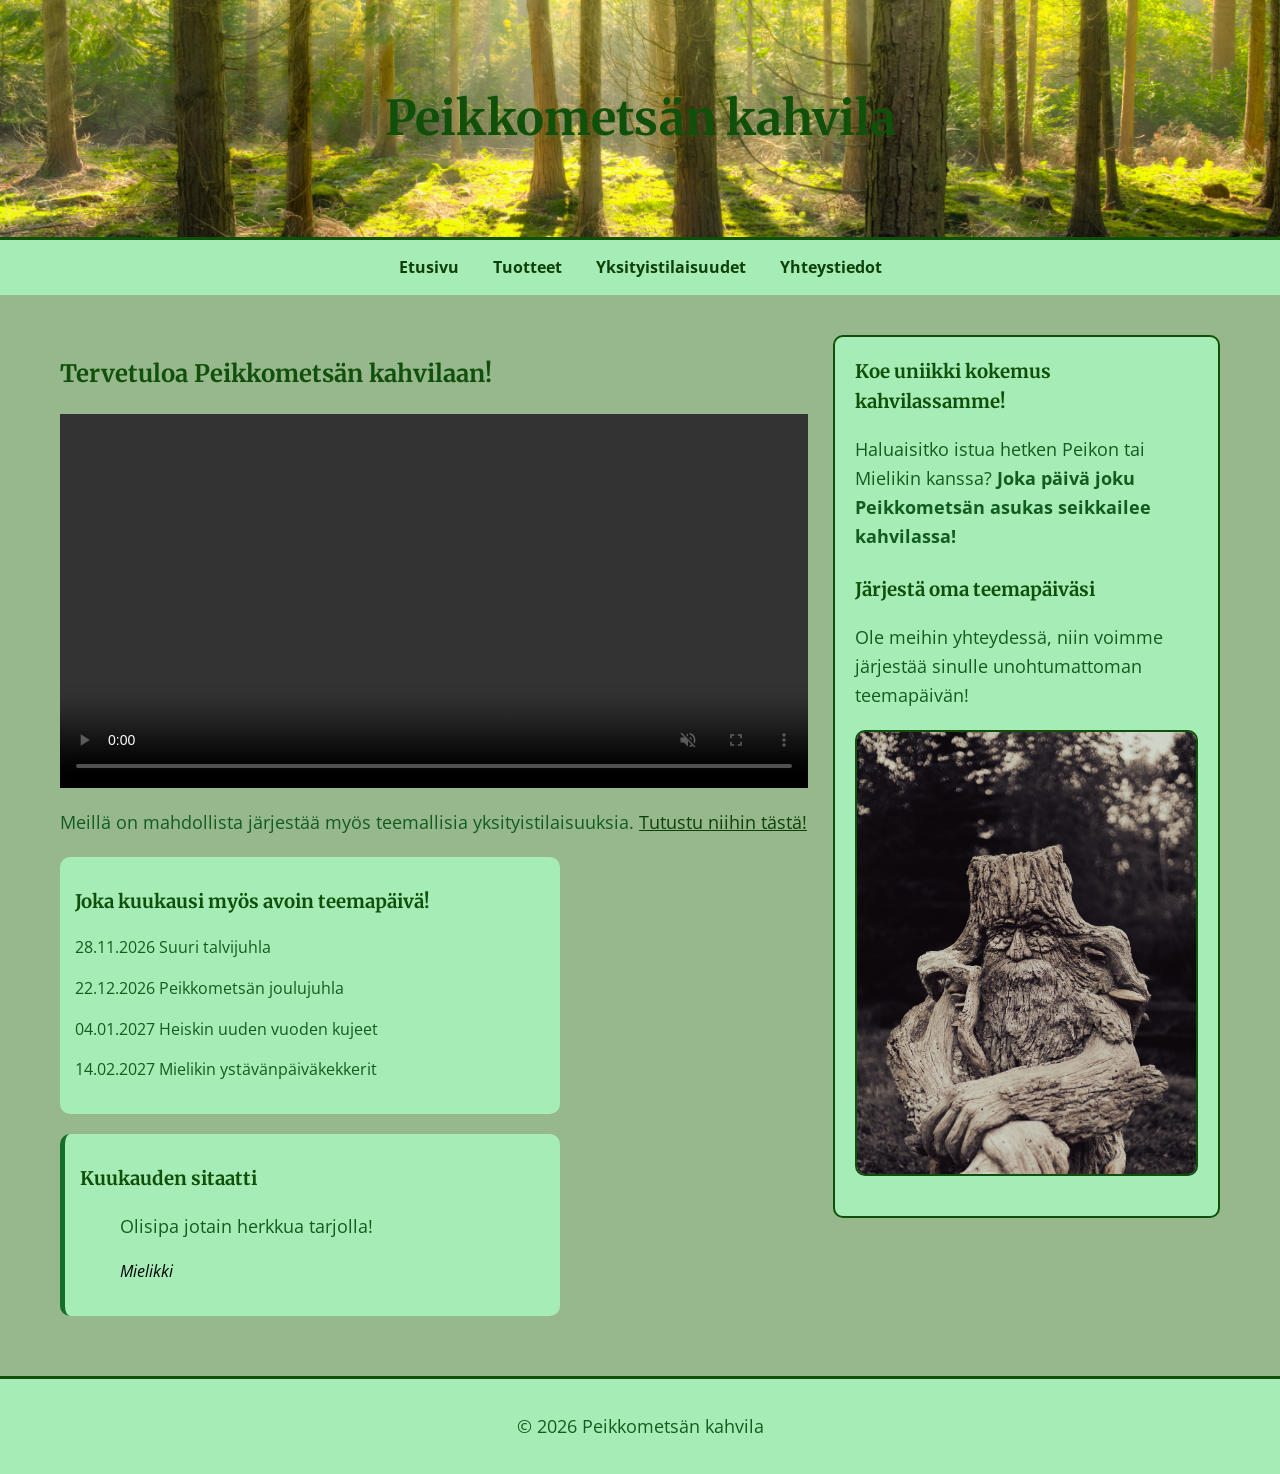
<file: index.html>
<!DOCTYPE html>
<html lang="fi">
<head>
    <meta charset="UTF-8">
    <meta name="viewport" content="width=device-width, initial-scale=1.0">
    <title>Peikkometsän kahvila</title>

    <link rel="stylesheet" href="index.css">

    <link rel="preconnect" href="https://fonts.googleapis.com">
    <link rel="preconnect" href="https://fonts.gstatic.com" crossorigin>

    <link href="https://fonts.googleapis.com/css2?family=Merriweather&family=Open+Sans:wght@400;700&display=swap" rel="stylesheet">
</head>

<body>

    <header>
        <h1>Peikkometsän kahvila</h1>
    </header>

    <nav>
        <a href="index.html">Etusivu</a>
        <a href="tuotteet.html">Tuotteet</a>
        <a href="yksityistilaisuus.html">Yksityistilaisuudet</a>
        <a href="yhteystiedot.html">Yhteystiedot</a>
    </nav>

    <main class="container">

        <section>

            <h2>Tervetuloa Peikkometsän kahvilaan!</h2>

            <section class="etusivuvideo">
            <video controls autoplay muted loop>
                <source src="Videot/14553347_1280_720_30fps.mp4" type="video/mp4">
                Selaimesi ei tue videota.
            </video>
            </section>
                

            <p>
                Meillä on mahdollista järjestää myös teemallisia yksityistilaisuuksia.
                <a href="yksityistilaisuus.html">Tutustu niihin tästä!</a>
            </p>

            <section class="teemapaivat">

                <h3>Joka kuukausi myös avoin teemapäivä!</h3>

                <ul>
                    <li>28.11.2026 Suuri talvijuhla</li>
                    <li>22.12.2026 Peikkometsän joulujuhla</li>
                    <li>04.01.2027 Heiskin uuden vuoden kujeet</li>
                    <li>14.02.2027 Mielikin ystävänpäiväkekkerit</li>
                </ul>

            </section>

            <article class="sitaatti">

                <h3>Kuukauden sitaatti</h3>

                <blockquote>
                    <p>Olisipa jotain herkkua tarjolla!</p>
                    <cite>Mielikki</cite>
                </blockquote>

            </article>

        </section>

        <aside>

            <h3>Koe uniikki kokemus kahvilassamme!</h3>

            <p>
                Haluaisitko istua hetken Peikon tai Mielikin kanssa?
                <strong>Joka päivä joku Peikkometsän asukas seikkailee kahvilassa!</strong>
            </p>

            <h3>Järjestä oma teemapäiväsi</h3>

            <p>
                Ole meihin yhteydessä, niin voimme järjestää sinulle
                unohtumattoman teemapäivän!
            </p>

            <img class="etusivukuva"
                 src="kuvat/pexels-andrii-smuryhin-506644683-31799811.jpg"
                 alt="Peikkometsän kahvilaa ympäröivä metsä"
                 width="800"
                 height="533">

        
        </aside>

    </main>

    <footer>
        <p>© 2026 Peikkometsän kahvila</p>
    </footer>

</body>
</html>
</file>
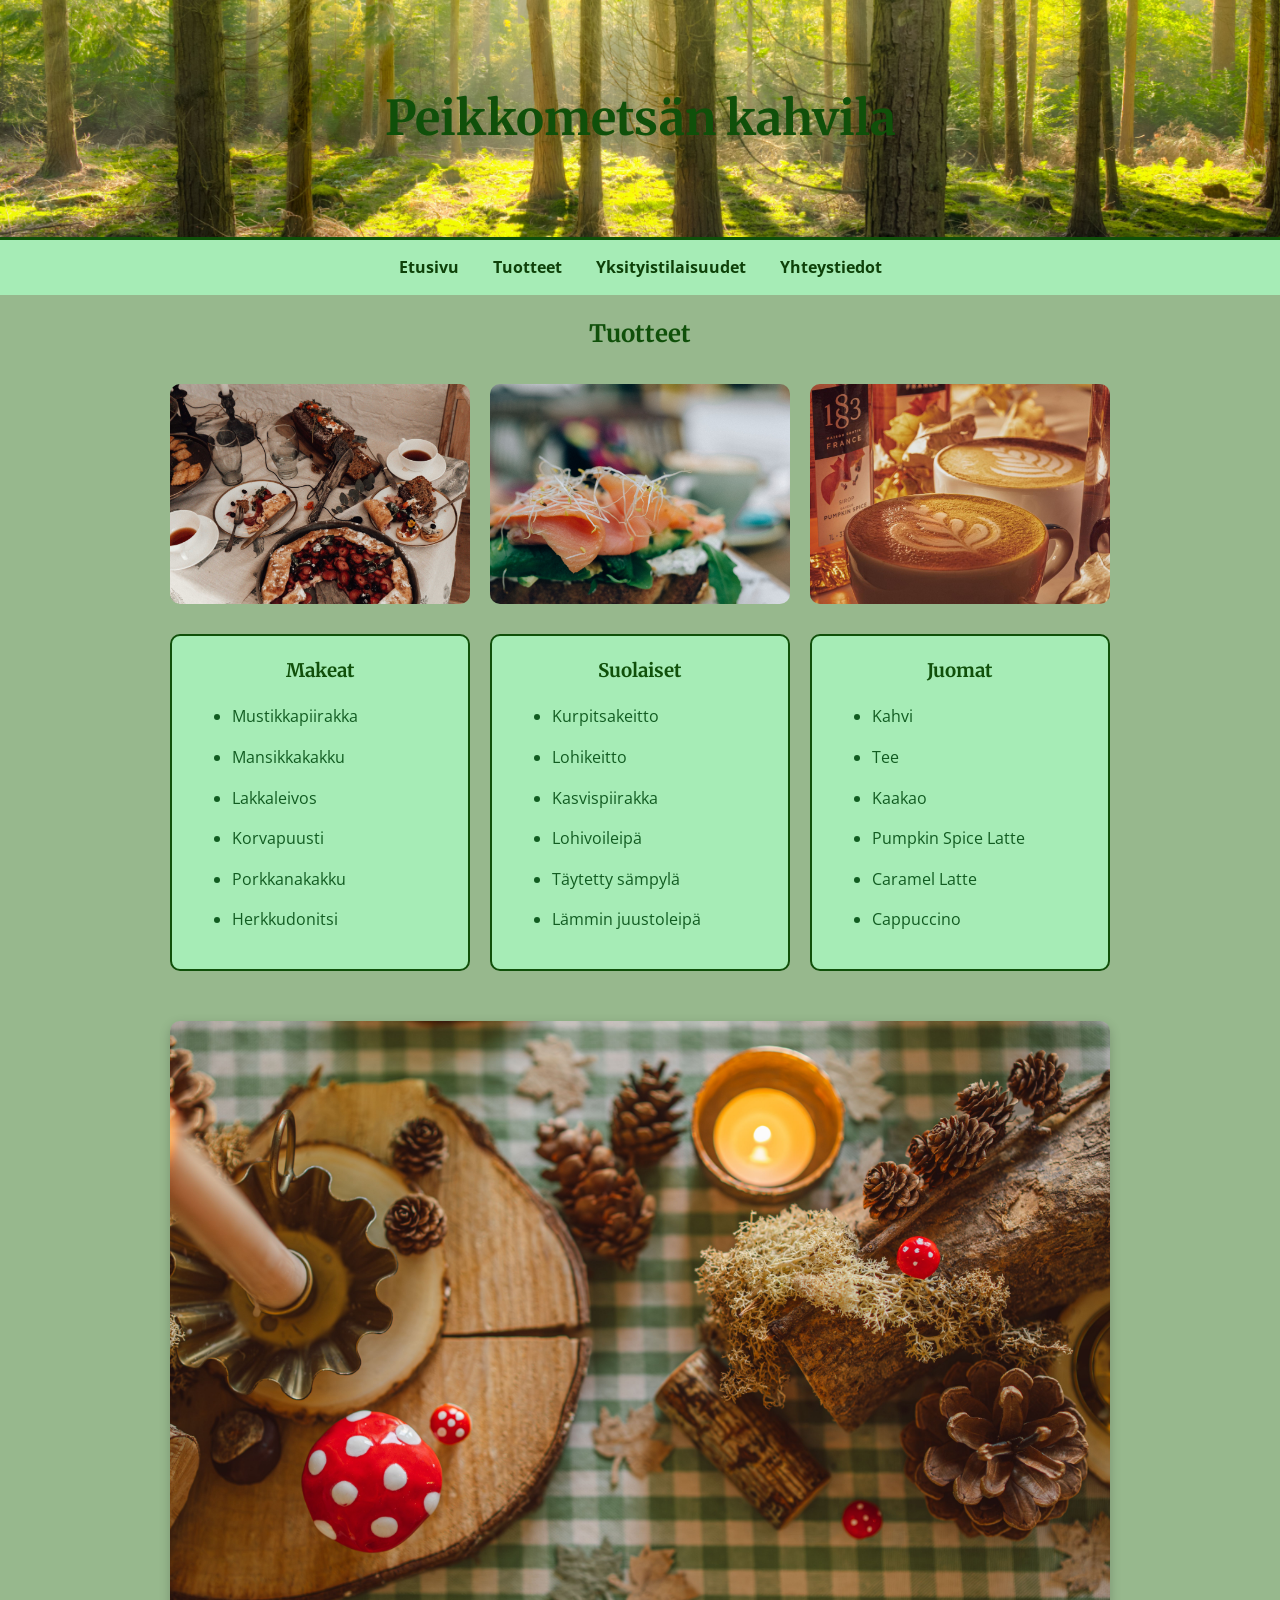
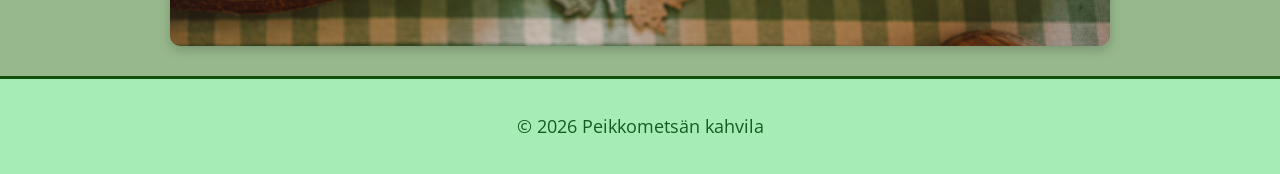
<file: tuotteet.html>
<!DOCTYPE html>
<html lang="fi">
<head>
    <meta charset="UTF-8">
    <meta name="viewport" content="width=device-width, initial-scale=1.0">
    <title>Peikkometsän kahvila - Tuotteet</title>

    <link rel="stylesheet" href="index.css">

    <link rel="preconnect" href="https://fonts.googleapis.com">
    <link rel="preconnect" href="https://fonts.gstatic.com" crossorigin>

    <link href="https://fonts.googleapis.com/css2?family=Merriweather&family=Open+Sans:wght@400;700&display=swap" rel="stylesheet">
</head>

<body>

    <header>
        <h1>Peikkometsän kahvila</h1>
    </header>

    <nav>
        <a href="index.html">Etusivu</a>
        <a href="tuotteet.html">Tuotteet</a>
        <a href="yksityistilaisuus.html">Yksityistilaisuudet</a>
        <a href="yhteystiedot.html">Yhteystiedot</a>
    </nav>

    <main class="sisalto">

    <h2 class="tuoteotsikko">Tuotteet</h2>

    <div class="kuvagalleria">

    <img src="kuvat/pexels-furkanfdemir-6842109.jpg"
         alt="Makeaa herkkua"
         width="300"
         height="200">

    <img src="kuvat/pexels-n-voitkevich-4815282.jpg"
         alt="Leipä"
         width="300"
         height="200">

    <img src="kuvat/pexels-frogg-coffee-bar-and-creperie-2148342138-30246044.jpg"
         alt="Kahvila juomia"
         width="300"
         height="200">

</div>

    <div class="tuotetiedot">

        <section class="tuotteet">
            <h3>Makeat</h3>

            <ul>
                <li>Mustikkapiirakka</li>
                <li>Mansikkakakku</li>
                <li>Lakkaleivos</li>
                <li>Korvapuusti</li>
                <li>Porkkanakakku</li>
                <li>Herkkudonitsi</li>
                
            </ul>
        </section> 

        <section class="tuotteet">
            <h3>Suolaiset</h3>

            <ul>
                <li>Kurpitsakeitto</li>
                <li>Lohikeitto</li>
                <li>Kasvispiirakka</li>
                <li>Lohivoileipä</li>
                <li>Täytetty sämpylä</li>
                <li>Lämmin juustoleipä</li>
            </ul>
        </section>

        <section class="tuotteet">
            <h3>Juomat</h3>

            <ul>
                <li>Kahvi</li>
                <li>Tee</li>
                <li>Kaakao</li>
                <li>Pumpkin Spice Latte</li>
                <li>Caramel Latte</li>
                <li>Cappuccino</li>
            </ul>
        </section>

    </div>

    <img src="kuvat/pexels-jillyjillystudio-33962660.jpg"
         alt="Kahvilan tunnelmaa"
         width="1000"
         height="600"
         class="alakuva">

    </main>

    <footer>
        <p>© 2026 Peikkometsän kahvila</p>
    </footer>


</body>
</html>
</file>
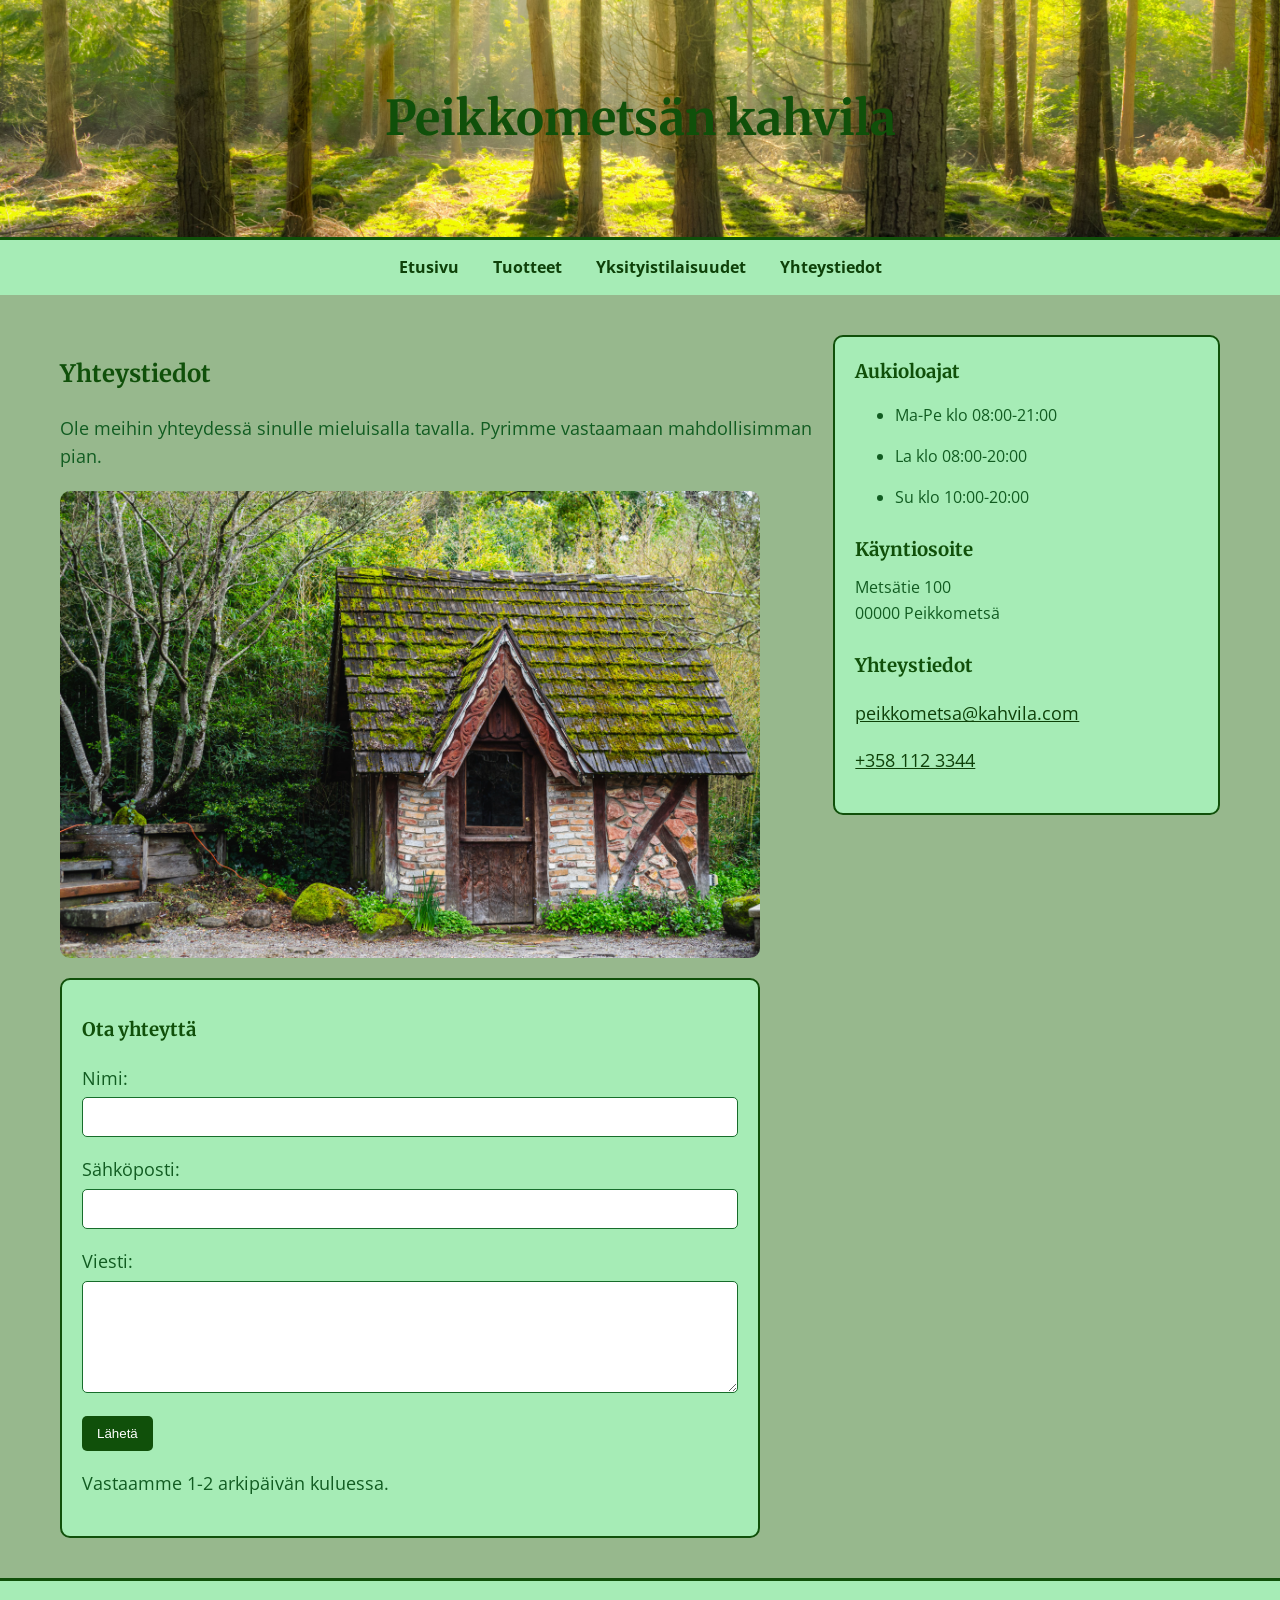
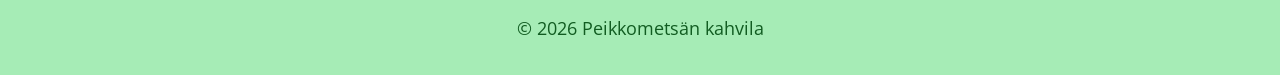
<file: yhteystiedot.html>
<!DOCTYPE html>
<html lang="fi">
<head>
    <meta charset="UTF-8">
    <meta name="viewport" content="width=device-width, initial-scale=1.0">
    <title>Peikkometsän kahvila - Yhteystiedot</title>

    <link rel="stylesheet" href="index.css">

    <link rel="preconnect" href="https://fonts.googleapis.com">
    <link rel="preconnect" href="https://fonts.gstatic.com" crossorigin>

    <link href="https://fonts.googleapis.com/css2?family=Merriweather&family=Open+Sans:wght@400;700&display=swap" rel="stylesheet">
</head>

<body>

    <header>
        <h1>Peikkometsän kahvila</h1>
    </header>

    <nav>
        <a href="index.html">Etusivu</a>
        <a href="tuotteet.html">Tuotteet</a>
        <a href="yksityistilaisuus.html">Yksityistilaisuudet</a>
        <a href="yhteystiedot.html">Yhteystiedot</a>
    </nav>

    <main class="container">

        <section class="sisalto">

            <h2>Yhteystiedot</h2>

            <p>
                Ole meihin yhteydessä sinulle mieluisalla tavalla.
                Pyrimme vastaamaan mahdollisimman pian.
            </p>

            <img src="kuvat/pexels-robertkso-20551337.jpg"
            alt="Mökki"
            width="700"
            height="533"
            class="yhteystietokuva">

            <section class="lomake">

                <h3>Ota yhteyttä</h3>

                <form action="#" method="post">

                    <p>
                        <label for="nimi">Nimi:</label>
                        <input type="text" id="nimi" name="nimi" required>
                    </p>

                    <p>
                        <label for="email">Sähköposti:</label>
                        <input type="email" id="email" name="email" required>
                    </p>

                    <p>
                        <label for="viesti">Viesti:</label>
                        <textarea id="viesti" name="viesti" rows="5"></textarea>
                    </p>

                    <button type="submit">Lähetä</button>

                </form>

                <p>Vastaamme 1-2 arkipäivän kuluessa.</p>

            </section>

        </section>

        <aside>

            <h3>Aukioloajat</h3>

            <ul>
                <li>Ma-Pe klo 08:00-21:00</li>
                <li>La klo 08:00-20:00</li>
                <li>Su klo 10:00-20:00</li>
            </ul>

            <h3>Käyntiosoite</h3>

            <address>
                Metsätie 100<br>
                00000 Peikkometsä
            </address>

            <h3>Yhteystiedot</h3>

            <p>
                <a href="mailto:peikkometsa@kahvila.com">
                    peikkometsa@kahvila.com
                </a>
            </p>

            <p>
                <a href="tel:+3581123344">
                    +358 112 3344
                </a>
            </p>

        </aside>

    </main>

    <footer>
        <p>© 2026 Peikkometsän kahvila</p>
    </footer>

</body>
</html>
</file>
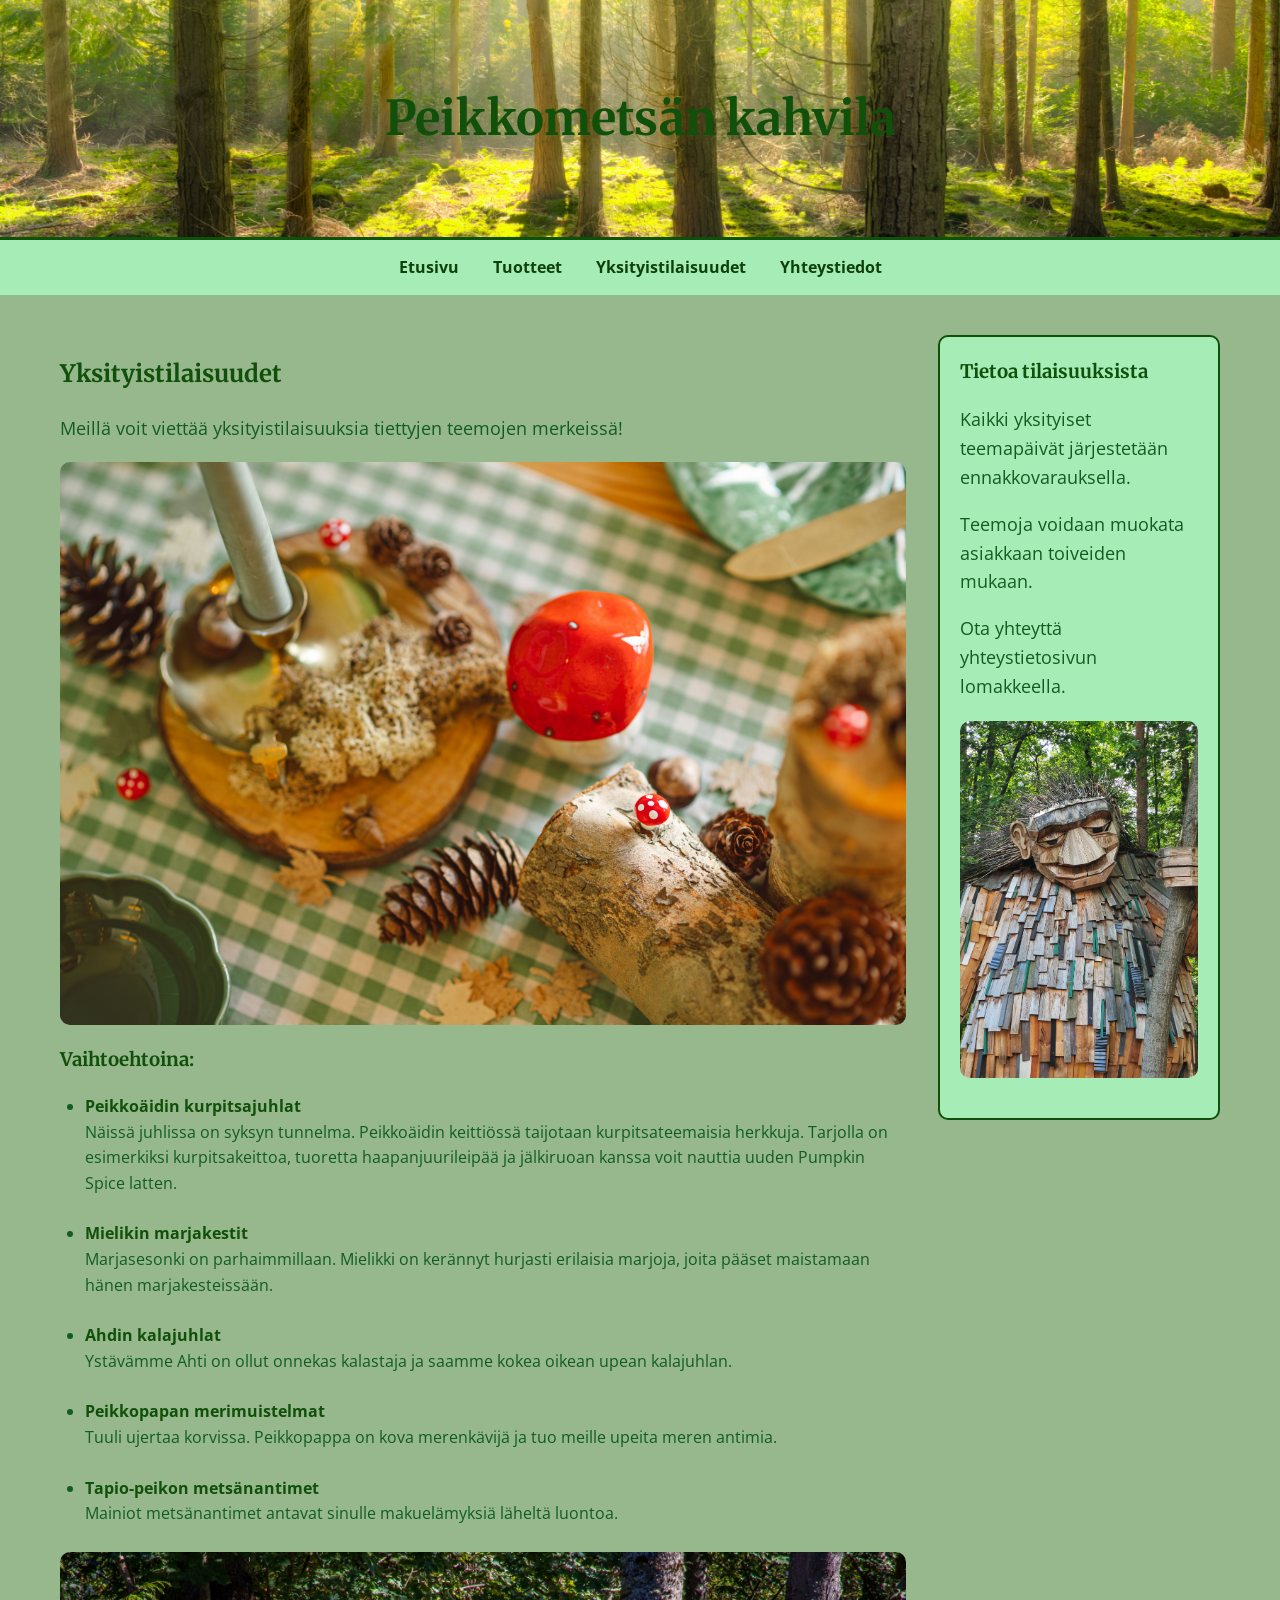
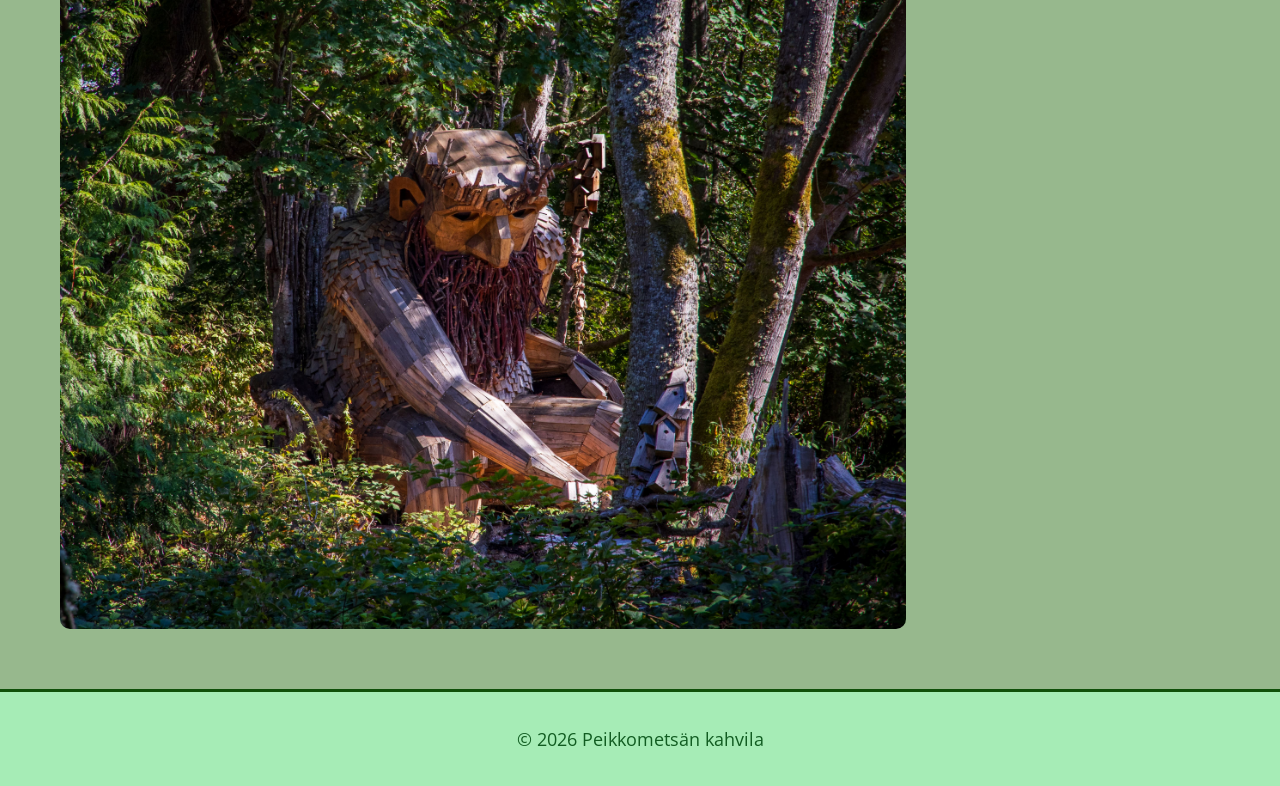
<file: yksityistilaisuus.html>
<!DOCTYPE html>
<html lang="fi">
<head>
    <meta charset="UTF-8">
    <meta name="viewport" content="width=device-width, initial-scale=1.0">
    <title>Peikkometsän kahvila - Yksityistilaisuudet</title>

    <link rel="stylesheet" href="index.css">

    <link rel="preconnect" href="https://fonts.googleapis.com">
    <link rel="preconnect" href="https://fonts.gstatic.com" crossorigin>

    <link href="https://fonts.googleapis.com/css2?family=Merriweather&family=Open+Sans:wght@400;700&display=swap" rel="stylesheet">
</head>

<body>

    <header>
        <h1>Peikkometsän kahvila</h1>
    </header>

    <nav>
        <a href="index.html">Etusivu</a>
        <a href="tuotteet.html">Tuotteet</a>
        <a href="yksityistilaisuus.html">Yksityistilaisuudet</a>
        <a href="yhteystiedot.html">Yhteystiedot</a>
    </nav>

    <main class="tilaisuudet">

    <section>

        <h2>Yksityistilaisuudet</h2>

        <p>
            Meillä voit viettää yksityistilaisuuksia tiettyjen teemojen merkeissä!
        </p>

            <img src="kuvat/pexels-jillyjillystudio-33962658.jpg"
            alt="Pöytäkuva"
            width="800"
            height="533"
            class="tilaisuuskuva">

        <h3>Vaihtoehtoina:</h3> 

        <ul class="tilaisuuslista">

            <li>
                <strong>Peikkoäidin kurpitsajuhlat</strong><br>
                Näissä juhlissa on syksyn tunnelma. Peikkoäidin keittiössä taijotaan
                kurpitsateemaisia herkkuja. Tarjolla on esimerkiksi kurpitsakeittoa,
                tuoretta haapanjuurileipää ja jälkiruoan kanssa voit nauttia uuden
                Pumpkin Spice latten.
            </li>

            <li>
                <strong>Mielikin marjakestit</strong><br>
                Marjasesonki on parhaimmillaan. Mielikki on kerännyt hurjasti erilaisia
                marjoja, joita pääset maistamaan hänen marjakesteissään.
            </li>

            <li>
                <strong>Ahdin kalajuhlat</strong><br>
                Ystävämme Ahti on ollut onnekas kalastaja ja saamme kokea oikean upean
                kalajuhlan.
            </li>

            <li>
                <strong>Peikkopapan merimuistelmat</strong><br>
                Tuuli ujertaa korvissa. Peikkopappa on kova merenkävijä ja tuo meille
                upeita meren antimia.
            </li>

            <li>
                <strong>Tapio-peikon metsänantimet</strong><br>
                Mainiot metsänantimet antavat sinulle makuelämyksiä läheltä luontoa.
            </li>

        </ul>

             <img src="kuvat/pexels-williamjacobs-28498780.jpg"
            alt="Peikko"
            width="700"
            height="533"
            class="metsapeikko">

    </section>




    <aside>

        <h3>Tietoa tilaisuuksista</h3>

        <p>
            Kaikki yksityiset teemapäivät järjestetään ennakkovarauksella.
        </p>

        <p>
            Teemoja voidaan muokata asiakkaan toiveiden mukaan.
        </p>

        <p>
            Ota yhteyttä yhteystietosivun lomakkeella.
        </p>

        <img src="kuvat/pexels-nadine-ginzel-80607840-12200908.jpg"
            alt="Peikko"
            width="700"
            height="533"
            class="peikko">

    </aside>

</main>

    <footer>
        <p>© 2026 Peikkometsän kahvila</p>
    </footer>

</body>
</html>
</file>
<file: index.css>
* {
    box-sizing: border-box;
}

body {
    background-color: rgb(151, 184, 141);
    font-family: 'Open Sans', sans-serif;
    line-height: 1.6;
    margin: 0;
    padding: 0;

    display: flex;
    flex-direction: column;
    min-height: 100vh;
}

/* OTSIKOT */

h1,
h2,
h3 {
    font-family: 'Merriweather', serif;
    color: rgb(16, 80, 10);
}

h1 {
    margin: 0;
    font-size: 3rem;
}

h2 {
    margin-top: 20px;
}

h3 {
    margin-top: 15px;
}

/* HEADERI */

header {
    background-image: url("kuvat/pexels-clickerhappy-240040.jpg");
    background-size: cover;
    background-position: center;
    background-repeat: no-repeat;

    padding: 80px 20px;
    text-align: center;
    border-bottom: 3px solid rgb(16, 80, 10);
}


nav {
    background-color: rgb(166, 236, 182);
    text-align: center;
    padding: 15px;

    position: sticky;
    top: 0;
    z-index: 100;
}

nav a {
    color: rgb(14, 65, 9);
    text-decoration: none;
    font-weight: bold;
    margin: 0 15px;
}

nav a:hover {
    text-decoration: underline;
}

/* GRIDIT */

.container {
    display: grid;
    grid-template-columns:2fr 1fr;
    max-width: 1200px;
    margin: 20px auto;
    padding: 20px;
}


.sisalto {
    padding: 0;
}

/* SIVUPALKKI */

aside {
    background-color: rgb(166, 236, 182);
    padding: 20px;
    border-radius: 10px;
    border: 2px solid rgb(16, 80, 10);
    height: fit-content;
}

aside h3 {
    margin-top: 25px;
    margin-bottom: 10px;
}

aside h3:first-child {
    margin-top: 0;
}

/* TEKSTIT */

p {
    color: rgb(17, 92, 33);
    font-size: 18px;
}

/* LISTAT */

ul {
    color: rgb(17, 92, 33);
}

ul li {
    margin-bottom: 15px;
}

/* YKSITYISTILAISUUDET */

.tilaisuuslista {
    padding-left: 25px;
}

.tilaisuuslista li {
    margin-bottom: 25px;
}

.tilaisuuslista li strong {
    color: rgb(16, 80, 10);
}

.tilaisuudet {
    display: grid;
    grid-template-columns: 3fr 1fr;
    gap: 2rem;
    max-width: 1200px;
    margin: 20px auto;
    padding: 20px;
}

.tilaisuuslista {
    padding-left: 25px;
}

.tilaisuuslista li {
    margin-bottom: 25px;
}

.tilaisuuslista strong {
    color: rgb(16, 80, 10);
}

/* TEEMAPÄIVÄT */

.teemapaivat {
    background-color: rgb(166, 236, 182);
    padding: 15px;
    border-radius: 10px;
    max-width: 500px;
    margin: 20px 0;
}

.teemapaivat ul {
    list-style: none;
    padding-left: 0;
}

/* SITAATTI */

.sitaatti {
    border-left: 5px solid rgb(23, 109, 43);
    background-color: rgb(166, 236, 182);
    border-radius: 10px;
    padding: 15px;
    max-width: 500px;
    margin: 20px 0;
}

/* TUOTTEET */

.tuoteotsikko {
    text-align: center;
    margin-bottom: 30px;
}

.tuotetiedot {
    display: grid;
    grid-template-columns: repeat(3, minmax(250px, 300px));
    justify-content: center;
    gap: 20px;
}

.tuotteet {
    background-color: rgb(166, 236, 182);
    border: 2px solid rgb(16, 80, 10);
    border-radius: 10px;
    padding: 20px;
    margin-bottom: 20px;
}

.tuotteet h3 {
    text-align: center;
    margin-top: 0;
}

/* LINKIT */

a {
    color: rgb(14, 65, 9);
}

a:hover {
    color: rgb(23, 109, 43);
}

/* LOMAKE */

.lomake {
    width: 100%;
    max-width: 700px;
    padding: 20px;
    border: 2px solid rgb(16, 80, 10);
    border-radius: 10px;
    background-color: rgb(166, 236, 182);
}

form p {
    margin-bottom: 15px;
}

label {
    display: block;
    margin-bottom: 5px;
}

input,
textarea {
    width: 100%;
    max-width: 100%;
    padding: 10px;
    border: 1px solid rgb(23, 109, 43);
    border-radius: 5px;
    font-family: inherit;
}

textarea {
    resize: vertical;
}

/* OSOITE */

address {
    font-style: normal;
    color: rgb(17, 92, 33);
}

button {
    background-color: rgb(16, 80, 10);
    color: white;
    padding: 10px 15px;
    border: none;
    border-radius: 5px;
    cursor: pointer;
}

button:hover {
    background-color: rgb(23, 109, 43);
}

/* FOOTER */

footer {
    background-color: rgb(166, 236, 182);
    text-align: center;
    padding: 15px;
    margin-top: auto;
    border-top: 3px solid rgb(16, 80, 10);
}

/* KUVAJUTUT*/

.etusivuvideo {
    padding-right: 25px;
}

.etusivuvideo video {
    width: 100%;
    max-width: 800px;
    height: auto;
    display: block;
}

.etusivukuva {
    display: block;
    width: 100%;
    height: auto;
    margin-top: 20px;
    border-radius: 10px;
    border: 2px solid rgb(16, 80, 10);
}

.etusivukuva,
.etusivuvideo {
    display: block;
    max-width: 100%;
    height: auto;
    margin: 20px 0;
    border-radius: 10px;
}

.tilaisuuskuva,
.metsapeikko {
    display: block;
    width: 100%;
    height: auto;
    margin: 20px 0;
    border-radius: 10px;
}

.yhteystietokuva {
    display: block;
    max-width: 100%;
    height: auto;
    margin: 20px 0;
    border-radius: 10px;
}

.peikko {
    display: block;
    max-width: 100%;
    height: auto;
    margin: 20px 0;
    border-radius: 10px;
}



/*Kuvagalleria*/

.kuvagalleria {
    display: flex;
    justify-content: center;
    gap: 20px;
    flex-wrap: wrap;
    margin-bottom: 30px;
}

.kuvagalleria img {
    width: 300px;
    height: 220px;
    object-fit: cover;
    border-radius: 10px;
    
}

.alakuva {
    display: block;
    width: 100%;
    max-width: 940px;
    height: auto;
    margin: 30px auto 0;
    border-radius: 10px;
    box-shadow: 0 4px 12px rgba(0, 0, 0, 0.2);
    margin-bottom: 30px;
}


/* MOBIILI */

@media (max-width: 768px) {

    .container {
        grid-template-columns: 1fr;
    }

    .tuotetiedot {
        grid-template-columns: 1fr;
    }

    nav a {
        display: block;
        margin: 10px 0;
    }

    h1 {
        font-size: 2rem;
    }

    .teemapaivat,
    .sitaatti {
        max-width: 100%;
    }

     .kuvagalleria {
        flex-direction: column;
        align-items: center;
    }

    .kuvagalleria img {
        width: 100%;
        max-width: 300px;
    }
}
</file>
